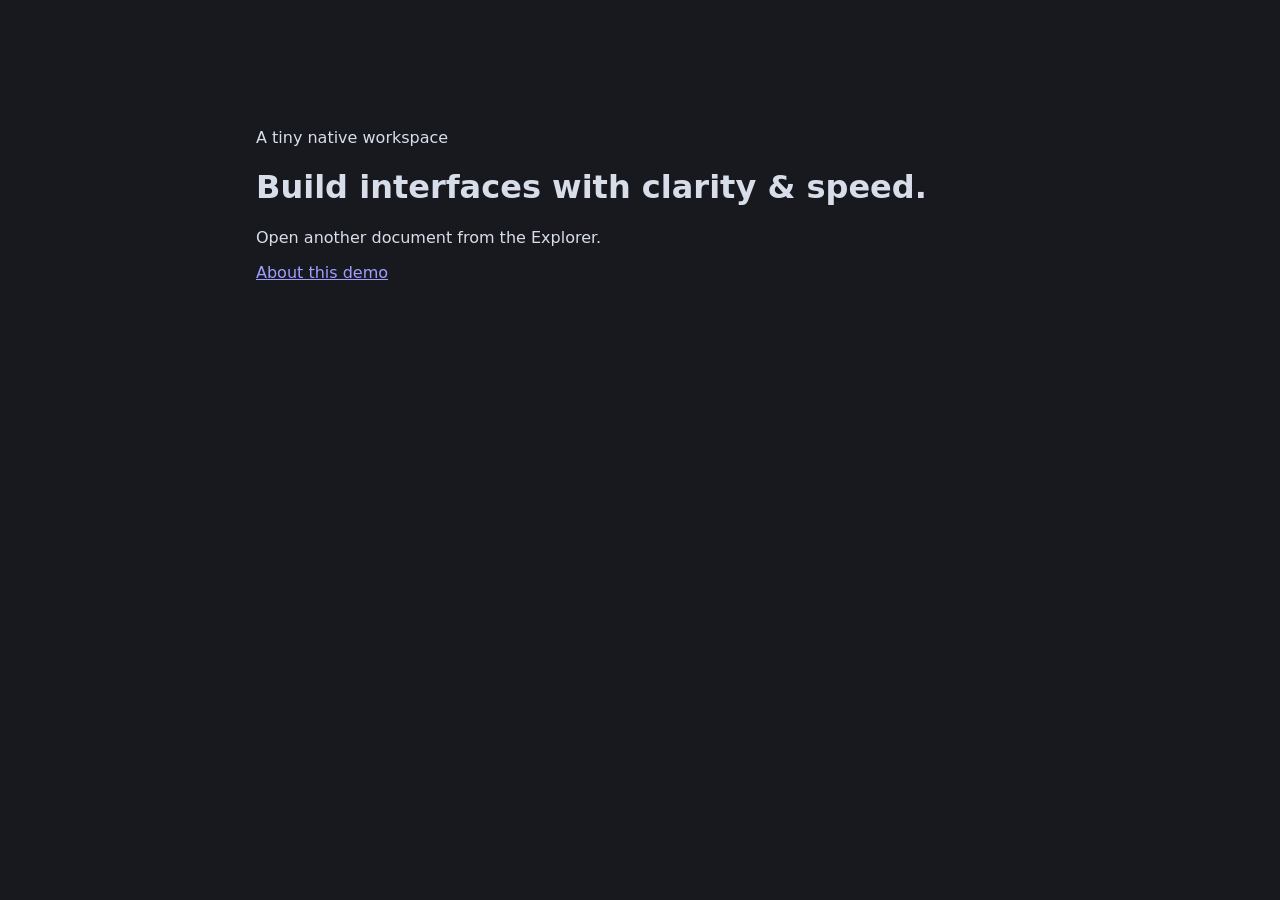
<file: examples/ide/workspace/index.html>
<!doctype html>
<html lang="en">
  <head>
    <meta charset="utf-8">
    <meta name="viewport" content="width=device-width, initial-scale=1">
    <title>Terracotta Studio</title>
    <link rel="stylesheet" href="assets/site.css">
  </head>
  <body>
    <!-- The IDE example highlights HTML and keeps embedded languages plain. -->
    <main class="shell">
      <p class="eyebrow">A tiny native workspace</p>
      <h1>Build interfaces with clarity &amp; speed.</h1>
      <p>Open another document from the Explorer.</p>
      <a href="about.html" aria-label="Read more about the demo">About this demo</a>
    </main>
  </body>
</html>
</file>
<file: examples/ide/workspace/assets/site.css>
:root {
  color-scheme: dark;
  font-family: system-ui, sans-serif;
  background: #17191f;
  color: #d8dee9;
}

.shell {
  max-width: 48rem;
  margin: 8rem auto;
}
</file>
